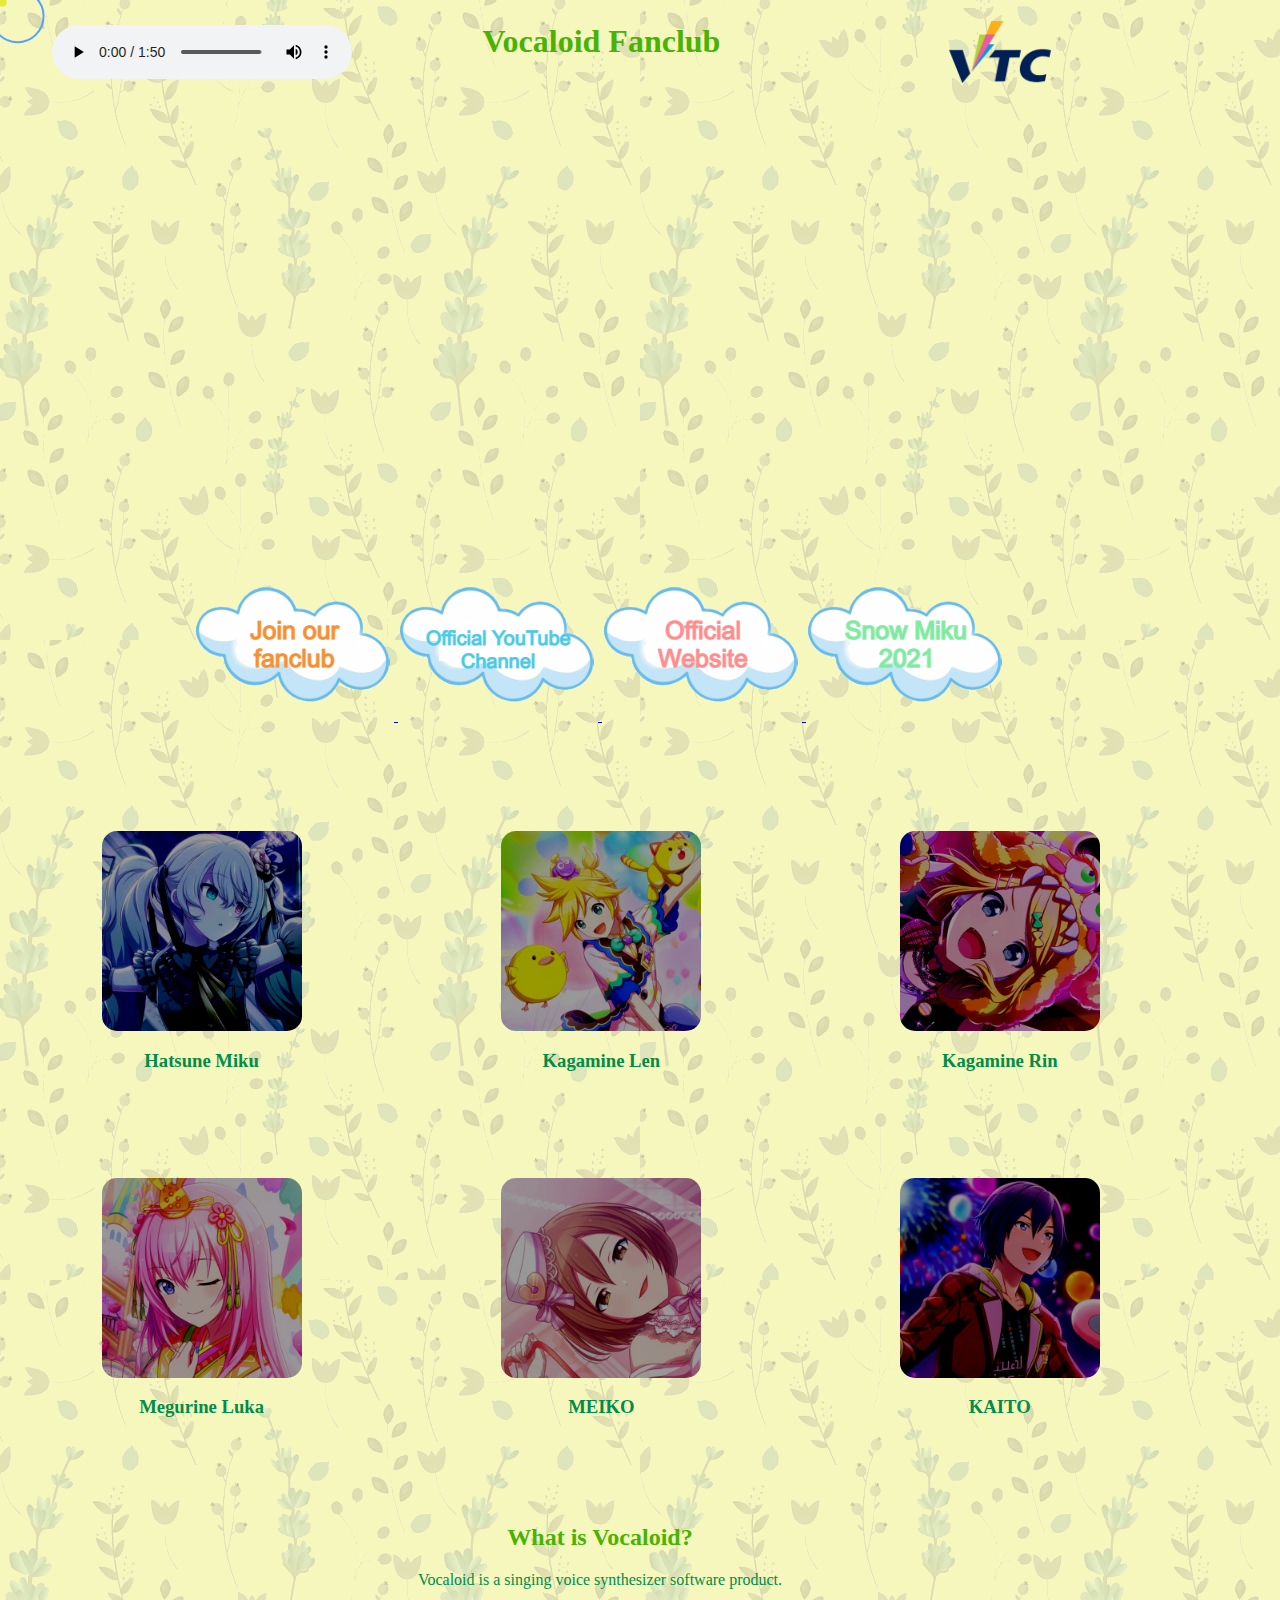
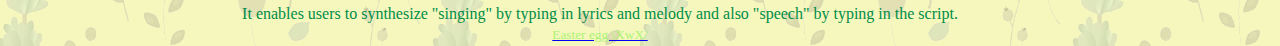
<file: index.html>
<html>
	<head>
		<meta charset="UTF-8">
		<title>Home</title>
		<link rel="stylesheet" type="text/css" href="styles/ITP4827_Assignment_CSS.css">
		<script type="text/javascript" src="scripts/ITP4827_Assignment_JS.js"></script>
        <!-- Global site tag (gtag.js) - Google Analytics -->
        <script async src="https://www.googletagmanager.com/gtag/js?id=G-DWKL4X69Y6"></script>
        <script>
            window.dataLayer = window.dataLayer || [];
            function gtag(){dataLayer.push(arguments);}
            gtag('js', new Date());
            gtag('config', 'G-DWKL4X69Y6');
        </script>
	</head>
	<body class="b2">
        <table width="1200" height="100" border="0">
            <tr>
                <td width="400" height="100">
                	<audio preload="auto" controls="controls" autoplay="autoplay" loop="loop">
                        <source src="assets/I Will Make Everyone Miku Miku.mp3" type="audio/mp3">
                    </audio>
                </td>
                <td width="400" height="100">
                    <h1>Vocaloid Fanclub</h1>
                </td>
                <td width="400" height="100">
                    <a href="https://www.vtc.edu.hk/html/en/" target="_self">
                        <img src="images/vtclogo.png" width="150" height="80">
                    </a>
                </td>
            </tr>
            <tr>
                <td colspan="3">
                    <iframe width="729" height="410" src="https://www.youtube.com/embed/UAtVGHl1AFM" frameborder="0"
                        allow="accelerometer; autoplay; encrypted-media; gyroscope; picture-in-picture" allowfullscreen></iframe>
                </td>
            </tr>
            <tr>
                <td height="50">
                </td>
            </tr>
            <tr>
                <td colspan="3">
                    <a href="sign_up.html" target="_self">
                        <img src="images/join_our_fanclub.png" width="200" height="150">
                    </a>
                    <a href="https://www.youtube.com/channel/UCpPJptmWG6SdhMQE8Qsgnhg" target="_blank">
                        <img src="images/official_youtube_channel.png" width="200" height="150">
                    </a>
                    <a href="http://www.vocaloid.com/en/" target="_blank">
                        <img src="images/official_website.png" width="200" height="150">
                    </a>
                    <a href="https://snowmiku.com/2021/index_en.html" target="_blank">
                        <img src="images/snow_miku_2021.png" width="200" height="150">
                    </a>
                </td>
            </tr>
            <tr>
                <td height="100">
                </td>
            </tr>
            <tr class="vs1">
                <td>
                    <a href="miku.html" target="_self" width="200" height="200"
                        onMouseOver="MM_swapImage('miku', '', 'images/hatsune_miku.jpg'), 1" onMouseOut="MM_swapImgRestore()">
                        <img src="images/hatsune_miku_dark.jpg" width="200" height="200" id="miku">
                    </a>
                    <p>Hatsune Miku</p>
                </td>
                <td>
                    <a href="len.html" target="_self" width="200" height="200"
                        onMouseOver="MM_swapImage('len', '', 'images/kagamine_len.jpg'), 1" onMouseOut="MM_swapImgRestore()">
                        <img src="images/kagamine_len_dark.jpg" width="200" height="200" id="len">
                    </a>
                    <p>Kagamine Len</p>
                </td>
                <td>
                    <a href="rin.html" target="_self" width="200" height="200"
                        onMouseOver="MM_swapImage('rin', '', 'images/kagamine_rin.jpg'), 1" onMouseOut="MM_swapImgRestore()">
                        <img src="images/kagamine_rin_dark.jpg" width="200" height="200" id="rin">
                    </a>
                    <p>Kagamine Rin</p>
                </td>
            </tr>
            <tr>
                <td height="100">
                </td>
            </tr>
            <tr class="vs2">
                <td>
                    <a href="luka.html" target="_self" width="200" height="200"
                        onMouseOver="MM_swapImage('luka', '', 'images/megurine_luka.jpg'), 1" onMouseOut="MM_swapImgRestore()">
                        <img src="images/megurine_luka_dark.jpg" width="200" height="200" id="luka">
                    </a>
                    <p>Megurine Luka</p>
                </td>
                <td>
                    <a href="meiko.html" target="_self" width="200" height="200"
                        onMouseOver="MM_swapImage('meiko', '', 'images/meiko.jpg'), 1" onMouseOut="MM_swapImgRestore()">
                        <img src="images/meiko_dark.jpg" width="200" height="200" id="meiko">
                    </a>
                    <p>MEIKO</p>
                </td>
                <td>
                    <a href="kaito.html" target="_self" width="200" height="200"
                        onMouseOver="MM_swapImage('kaito', '', 'images/kaito.jpg'), 1" onMouseOut="MM_swapImgRestore()">
                        <img src="images/kaito_dark.jpg" width="200" height="200" id="kaito">
                    </a>
                    <p>KAITO</p>
                </td>
            </tr>
            <tr>
                <td height="100">
                </td>
            </tr>
            <tr>
                <td colspan="3">
                    <h2>What is Vocaloid?</h2>
                    <p>Vocaloid is a singing voice synthesizer software product.</p>
                    <p>It enables users to synthesize "singing" by typing in lyrics and melody and also "speech"
                        by typing in the script.</p>
                </td>
            </tr>
            <tr>
                <td colspan="3">
                    <a href="easter_egg.html" target="_self"><small>Easter egg \XwX/</small></a>
                </td>
            </tr>
        </table>
        <div class="cursor"></div>
        <div class="cursor2"></div>
        <script>cursorAnimation();</script>
    </body>
</html>
</file>
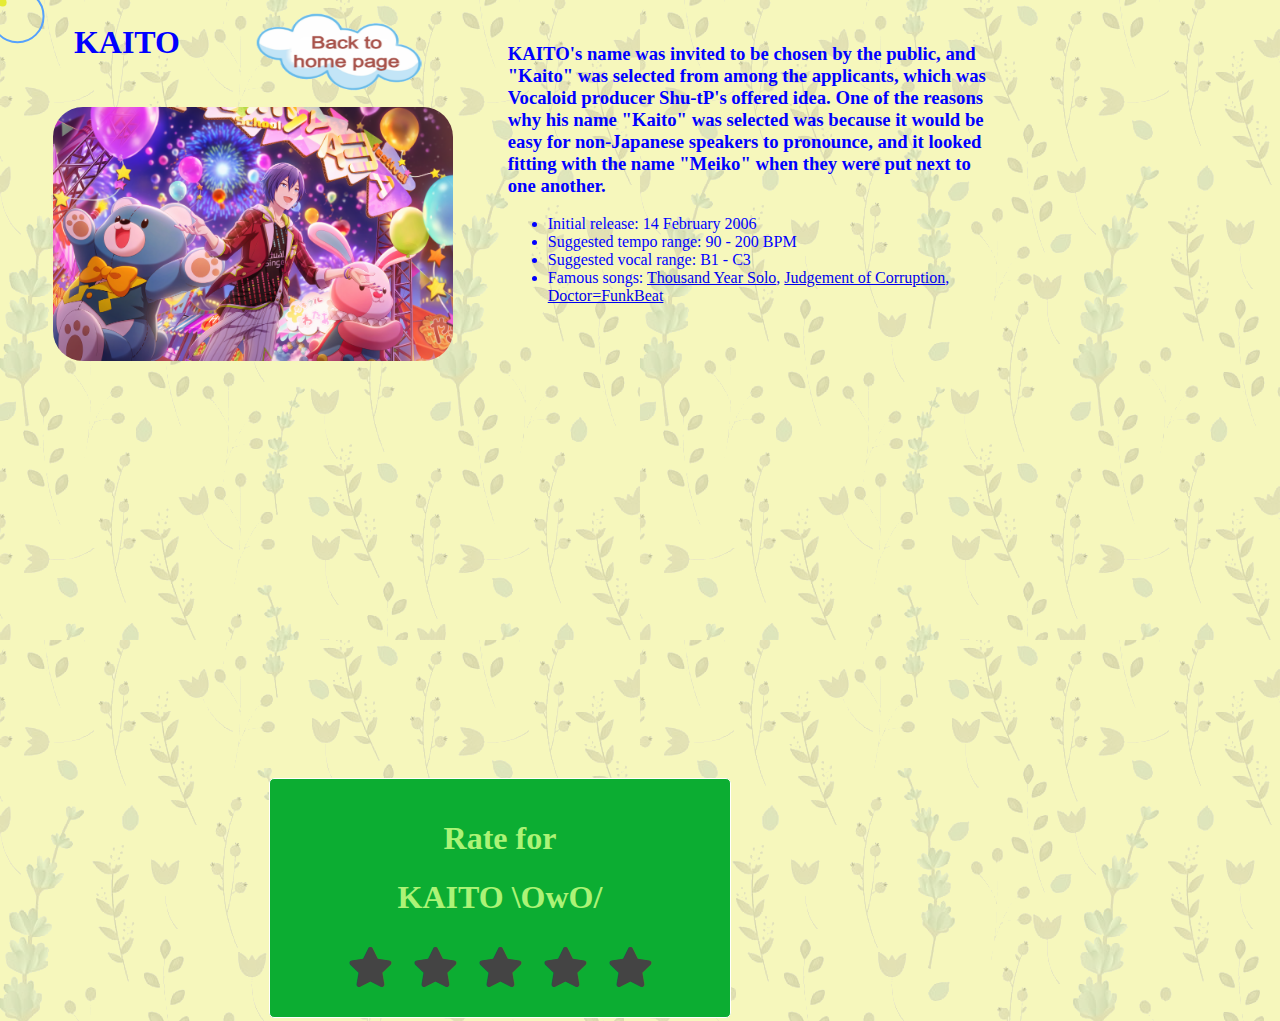
<file: kaito.html>
<html>
	<head>
		<meta charset="UTF-8">
		<title>KAITO</title>
		<link rel="stylesheet" type="text/css" href="styles/ITP4827_Assignment_CSS.css">
		<link rel="stylesheet" type="text/css" href="https://cdnjs.cloudflare.com/ajax/libs/font-awesome/5.15.3/css/all.min.css">
		<script type="text/javascript" src="scripts/ITP4827_Assignment_JS.js"></script>
		<script async src="https://www.googletagmanager.com/gtag/js?id=G-DWKL4X69Y6"></script>
        <script>
            window.dataLayer = window.dataLayer || [];
            function gtag(){dataLayer.push(arguments);}
            gtag('js', new Date());
            gtag('config', 'G-DWKL4X69Y6');
        </script>
	</head>
	<body class="kaito">
		<table width="1000" height="100" border="0">
			<tr>
				<td width="250" height="100"><h1>KAITO</h1></td>
				<td width="250" height="100">
					<a href="index.html" target="_self" class="back">
						<img src="images/back_to_home_page.png" width="170" height="100">
					</a>
				</td>
				<td rowspan="2" width="500" height="100">
					<h3>KAITO's name was invited to be chosen by the public, and "Kaito" was selected from among the applicants, 
					which was Vocaloid producer Shu-tP's offered idea. One of the reasons why his name "Kaito" was selected was
					because it would be easy for non-Japanese speakers to pronounce, and it looked fitting with the name "Meiko" 
					when they were put next to one another.</h3>
					<ul>
						<li>Initial release: 14 February 2006</li>
						<li>Suggested tempo range: 90 - 200 BPM</li>
						<li>Suggested vocal range: B1 - C3</li>
						<li>Famous songs: 
							<a href="https://www.youtube.com/watch?v=s_6Ppj6oIBg" target="_self">Thousand Year Solo</a>, 
							<a href="https://www.youtube.com/watch?v=fbLNqZQkhaI" target="_self">Judgement of Corruption</a>, 
							<a href="https://www.youtube.com/watch?v=CPxxurEcGTw" target="_self">Doctor=FunkBeat</a>
						</li>
					</ul>
				</td>
			</tr>
			<tr>
				<td width="500" colspan="2" class="vs_full" style="text-align:center">
					<img src="images/kaito_full.png" width="400" height="254">
				</td>
			</tr>
			<tr>
                <td colspan="3" align="center">
                    <iframe width="727" height="409" src="https://www.youtube.com/embed/_d7CfTVq3B8" title="YouTube video player"
                    	frameborder="0" allow="accelerometer; autoplay; clipboard-write; encrypted-media; gyroscope; picture-in-picture"
                    	allowfullscreen></iframe>
                </td>
            </tr>
            <tr>
            	<td colspan="3" align="center">
            		<div class="rating">
            			<div class="star">
            				<h1>Rate for</h1>
            				<h1>KAITO \OwO/</h1>
	            			<input type="radio" name="rate" id="rate-5" />
		            		<label for="rate-5" class="fa fa-star"></label>
    		        		<input type="radio" name="rate" id="rate-4" />
        		    		<label for="rate-4" class="fa fa-star"></label>
            				<input type="radio" name="rate" id="rate-3" />
            				<label for="rate-3" class="fa fa-star"></label>
            				<input type="radio" name="rate" id="rate-2" />
		            		<label for="rate-2" class="fa fa-star"></label>
    		        		<input type="radio" name="rate" id="rate-1" />
        		    		<label for="rate-1" class="fa fa-star"></label>
        		    		<form id="rating-form" action="thanks_rating.html" onSubmit="submitRating()">
        		    			<header></header>
        		    			<textarea cols="30" placeholder="Please share your thoughts about him. =w="></textarea>
        		    			<button type="submit">Submit</button>
        		    		</form>
        		    	</div>
            		</div>
            	</td>
            </tr>
		</table>
		<div class="cursor"></div>
        <div class="cursor2"></div>
        <script>cursorAnimation();</script>
	</body>
</html>
</file>
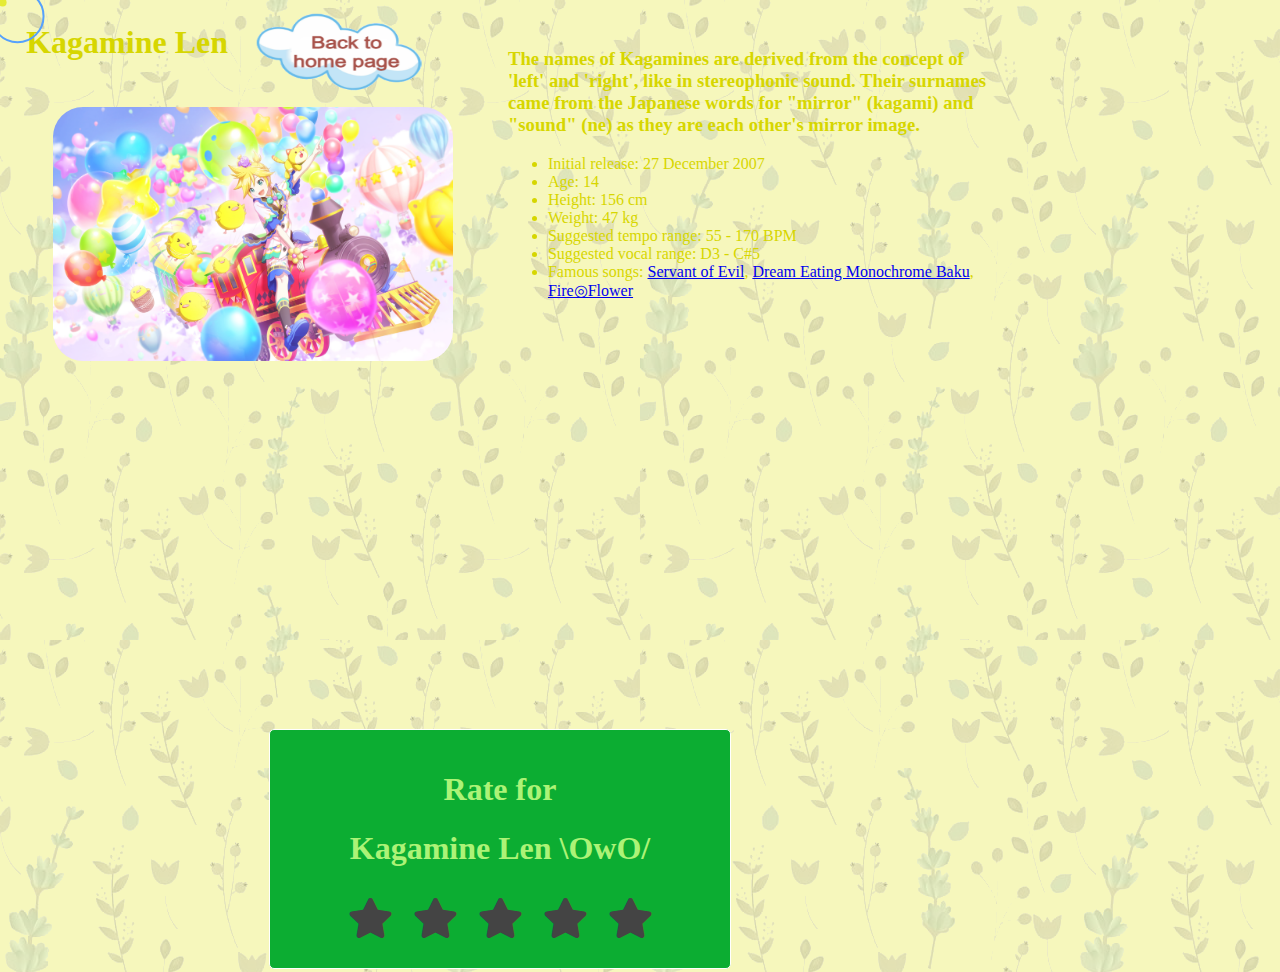
<file: len.html>
<html>
	<head>
		<meta charset="UTF-8">
		<title>Kagamine Len</title>
		<link rel="stylesheet" type="text/css" href="styles/ITP4827_Assignment_CSS.css">
		<link rel="stylesheet" type="text/css" href="https://cdnjs.cloudflare.com/ajax/libs/font-awesome/5.15.3/css/all.min.css">
		<script type="text/javascript" src="scripts/ITP4827_Assignment_JS.js"></script>
		<script async src="https://www.googletagmanager.com/gtag/js?id=G-DWKL4X69Y6"></script>
        <script>
            window.dataLayer = window.dataLayer || [];
            function gtag(){dataLayer.push(arguments);}
            gtag('js', new Date());
            gtag('config', 'G-DWKL4X69Y6');
        </script>
	</head>
	<body class="len">
		<table width="1000" height="100" border="0">
			<tr>
				<td width="250" height="100"><h1>Kagamine Len</h1></td>
				<td width="250" height="100">
					<a href="index.html" target="_self" class="back">
						<img src="images/back_to_home_page.png" width="170" height="100">
					</a>
				</td>
				<td rowspan="2" width="500" height="100">
					<h3>The names of Kagamines are derived from the concept of 'left' and 'right', like in stereophonic sound. 
						Their surnames came from the Japanese words for "mirror" (kagami) and "sound" (ne)
						as they are each other's mirror image.</h3>
					<ul>
						<li>Initial release: 27 December 2007</li>
						<li>Age: 14</li>
						<li>Height: 156 cm</li>
						<li>Weight: 47 kg</li>
						<li>Suggested tempo range: 55 - 170 BPM</li>
						<li>Suggested vocal range: D3 - C#5</li>
						<li>Famous songs: 
							<a href="https://www.youtube.com/watch?v=NwnyPIbt1BA" target="_self">Servant of Evil</a>, 
							<a href="https://www.youtube.com/watch?v=qHjIfbO-bP8" target="_self">Dream Eating Monochrome Baku</a>, 
							<a href="https://www.youtube.com/watch?v=myEsj-qf73A" target="_self">Fire◎Flower</a>
						</li>
					</ul>
				</td>
			</tr>
			<tr>
				<td width="500" colspan="2" class="vs_full" style="text-align:center">
					<img src="images/kagamine_len_full.png" width="400" height="254">
				</td>
			</tr>
			<tr>
                <td colspan="3" align="center">
                    <iframe width="640" height="360" src="https://www.youtube.com/embed/cwLlHFMlBNQ" title="YouTube video player"	
                 		frameborder="0" allow="accelerometer; autoplay; clipboard-write; encrypted-media; gyroscope; picture-in-picture"
                    	allowfullscreen></iframe>
                </td>
            </tr>
            <tr>
            	<td colspan="3" align="center">
            		<div class="rating">
            			<div class="star">
            				<h1>Rate for</h1>
            				<h1>Kagamine Len \OwO/</h1>
	            			<input type="radio" name="rate" id="rate-5" />
		            		<label for="rate-5" class="fa fa-star"></label>
    		        		<input type="radio" name="rate" id="rate-4" />
        		    		<label for="rate-4" class="fa fa-star"></label>
            				<input type="radio" name="rate" id="rate-3" />
            				<label for="rate-3" class="fa fa-star"></label>
            				<input type="radio" name="rate" id="rate-2" />
		            		<label for="rate-2" class="fa fa-star"></label>
    		        		<input type="radio" name="rate" id="rate-1" />
        		    		<label for="rate-1" class="fa fa-star"></label>
        		    		<form id="rating-form" action="thanks_rating.html" onSubmit="submitRating()">
        		    			<header></header>
        		    			<textarea cols="30" placeholder="Please share your thoughts about him. =w="></textarea>
        		    			<button type="submit">Submit</button>
        		    		</form>
        		    	</div>
            		</div>
            	</td>
            </tr>
		</table>
		<div class="cursor"></div>
        <div class="cursor2"></div>
        <script>cursorAnimation();</script>
	</body>
</html>
</file>
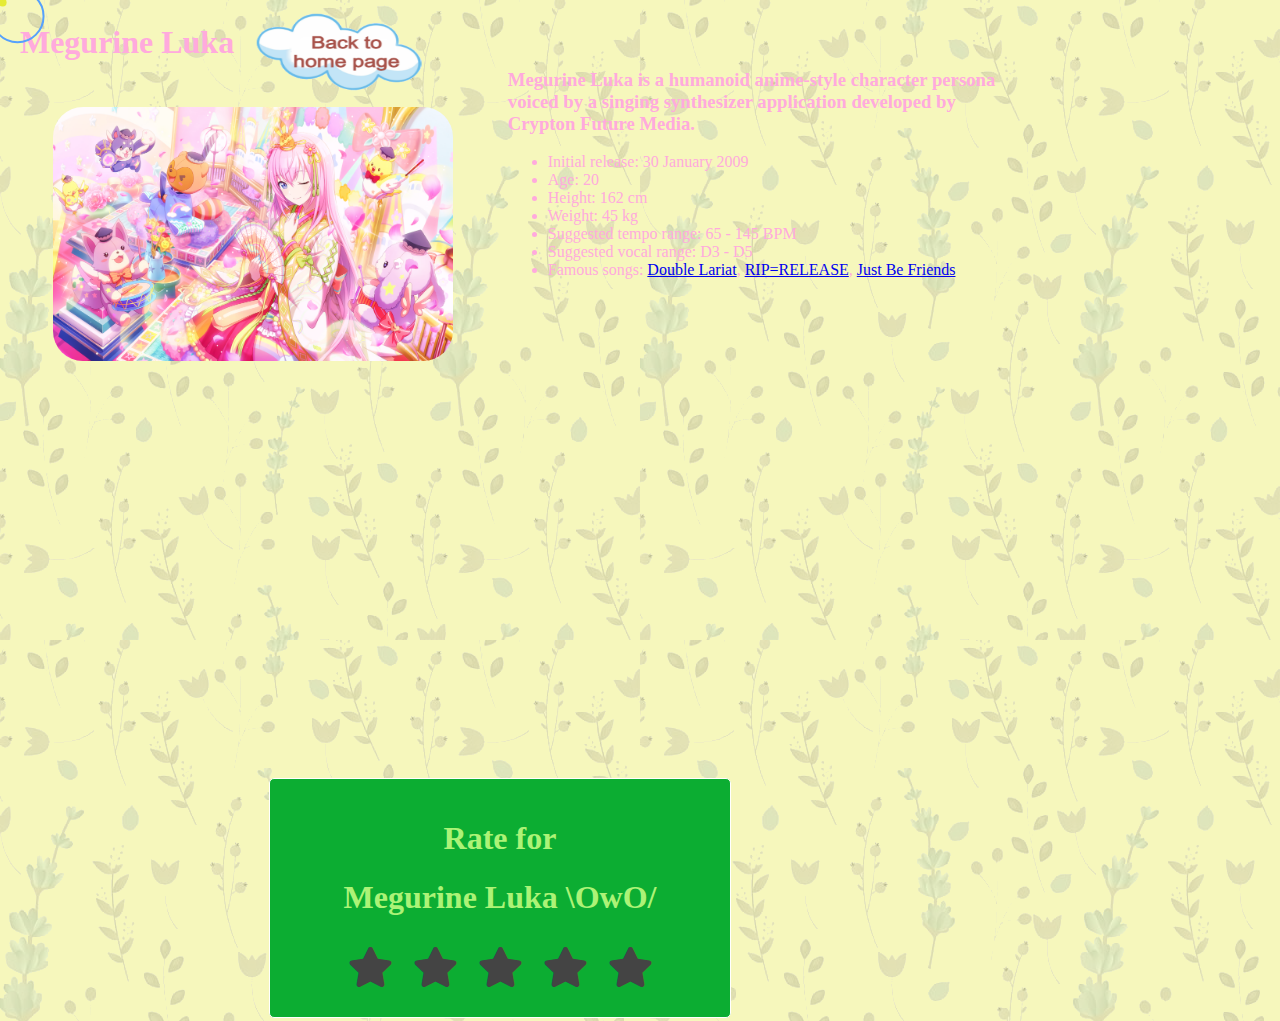
<file: luka.html>
<html>
	<head>
		<meta charset="UTF-8">
		<title>Megurine Luka</title>
		<link rel="stylesheet" type="text/css" href="styles/ITP4827_Assignment_CSS.css">
		<link rel="stylesheet" type="text/css" href="https://cdnjs.cloudflare.com/ajax/libs/font-awesome/5.15.3/css/all.min.css">
		<script type="text/javascript" src="scripts/ITP4827_Assignment_JS.js"></script>
		<script async src="https://www.googletagmanager.com/gtag/js?id=G-DWKL4X69Y6"></script>
        <script>
            window.dataLayer = window.dataLayer || [];
            function gtag(){dataLayer.push(arguments);}
            gtag('js', new Date());
            gtag('config', 'G-DWKL4X69Y6');
        </script>
	</head>
	<body class="luka">
		<table width="1000" height="100" border="0">
			<tr>
				<td width="250" height="100"><h1>Megurine Luka</h1></td>
				<td width="250" height="100">
					<a href="index.html" target="_self" class="back">
						<img src="images/back_to_home_page.png" width="170" height="100">
					</a>
				</td>
				<td rowspan="2" width="500" height="100">
					<h3>Megurine Luka is a humanoid anime-style character persona voiced by a singing synthesizer application 
						developed by Crypton Future Media.</h3>
					<ul>
						<li>Initial release: 30 January 2009</li>
						<li>Age: 20</li>
						<li>Height: 162 cm</li>
						<li>Weight: 45 kg</li>
						<li>Suggested tempo range: 65 - 145 BPM</li>
						<li>Suggested vocal range: D3 - D5</li>
						<li>Famous songs: 
							<a href="https://www.nicovideo.jp/watch/nm6049209" target="_self">Double Lariat</a>, 
							<a href="https://www.nicovideo.jp/watch/sm5992615" target="_self">RIP=RELEASE</a>, 
							<a href="https://www.nicovideo.jp/watch/sm7528841" target="_self">Just Be Friends</a>
						</li>
					</ul>
				</td>
			</tr>
			<tr>
				<td width="500" colspan="2" class="vs_full" style="text-align:center">
					<img src="images/megurine_luka_full.png" width="400" height="254">
				</td>
			</tr>
			<tr>
                <td colspan="3" align="center">
                    <iframe width="727" height="409" src="https://www.youtube.com/embed/fobQOAOAdoE" title="YouTube video player"
                    	frameborder="0" allow="accelerometer; autoplay; clipboard-write; encrypted-media; gyroscope; picture-in-picture"
                    	allowfullscreen></iframe>
                </td>
            </tr>
            <tr>
            	<td colspan="3" align="center">
            		<div class="rating">
            			<div class="star">
            				<h1>Rate for</h1>
            				<h1>Megurine Luka \OwO/</h1>
	            			<input type="radio" name="rate" id="rate-5" />
		            		<label for="rate-5" class="fa fa-star"></label>
    		        		<input type="radio" name="rate" id="rate-4" />
        		    		<label for="rate-4" class="fa fa-star"></label>
            				<input type="radio" name="rate" id="rate-3" />
            				<label for="rate-3" class="fa fa-star"></label>
            				<input type="radio" name="rate" id="rate-2" />
		            		<label for="rate-2" class="fa fa-star"></label>
    		        		<input type="radio" name="rate" id="rate-1" />
        		    		<label for="rate-1" class="fa fa-star"></label>
        		    		<form id="rating-form" action="thanks_rating.html" onSubmit="submitRating()">
        		    			<header></header>
        		    			<textarea cols="30" placeholder="Please share your thoughts about her. =w="></textarea>
        		    			<button type="submit">Submit</button>
        		    		</form>
        		    	</div>
            		</div>
            	</td>
            </tr>
		</table>
		<div class="cursor"></div>
        <div class="cursor2"></div>
        <script>cursorAnimation();</script>
	</body>
</html>
</file>
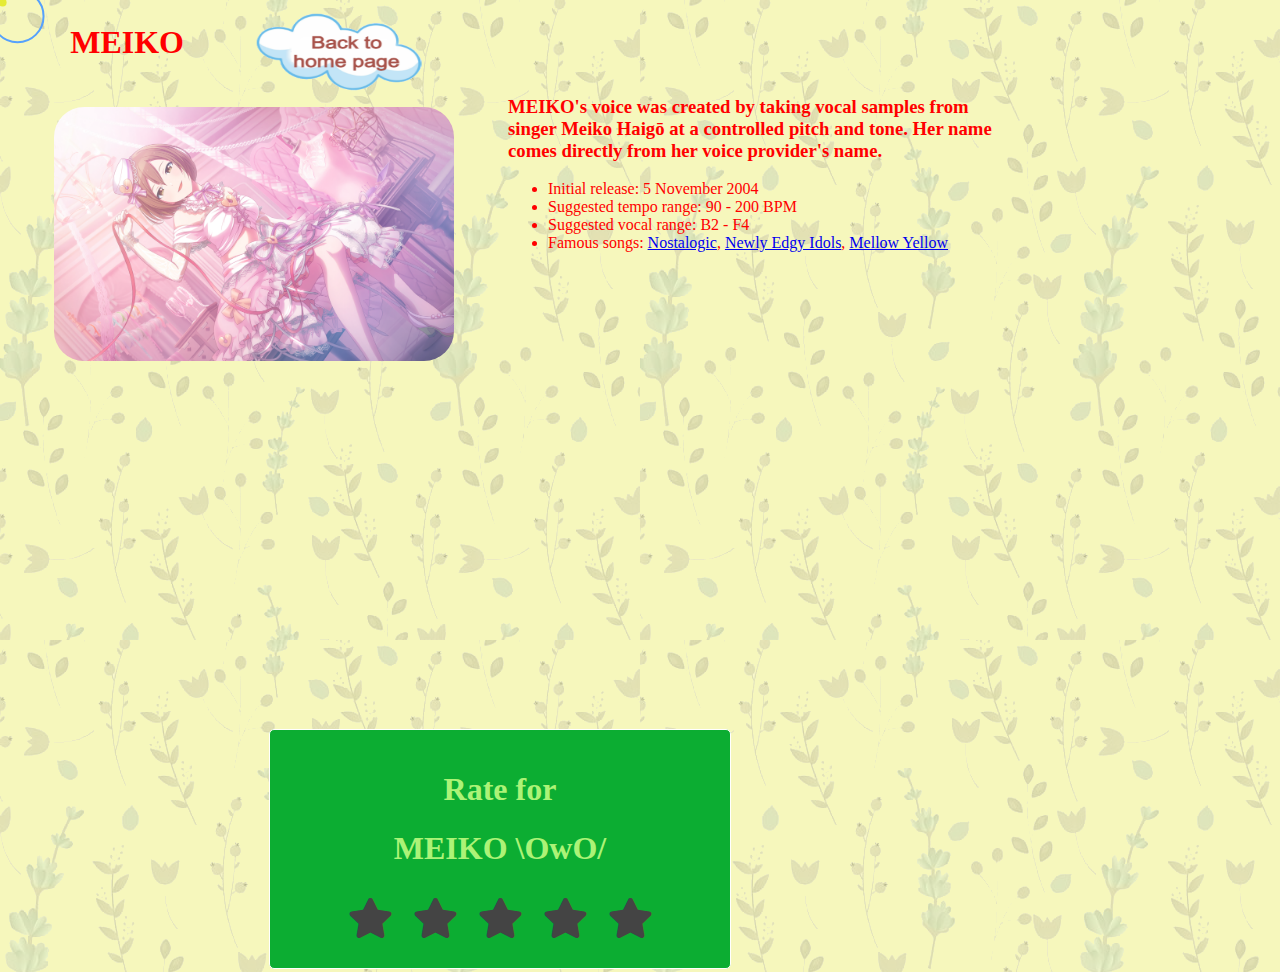
<file: meiko.html>
<html>
	<head>
		<meta charset="UTF-8">
		<title>MEIKO</title>
		<link rel="stylesheet" type="text/css" href="styles/ITP4827_Assignment_CSS.css">
		<link rel="stylesheet" type="text/css" href="https://cdnjs.cloudflare.com/ajax/libs/font-awesome/5.15.3/css/all.min.css">
		<script type="text/javascript" src="scripts/ITP4827_Assignment_JS.js"></script>
		<script async src="https://www.googletagmanager.com/gtag/js?id=G-DWKL4X69Y6"></script>
        <script>
            window.dataLayer = window.dataLayer || [];
            function gtag(){dataLayer.push(arguments);}
            gtag('js', new Date());
            gtag('config', 'G-DWKL4X69Y6');
        </script>
	</head>
	<body class="meiko">
		<table width="1000" height="100" border="0">
			<tr>
				<td width="250" height="100"><h1>MEIKO</h1></td>
				<td width="250" height="100">
					<a href="index.html" target="_self" class="back">
						<img src="images/back_to_home_page.png" width="170" height="100">
					</a>
				</td>
				<td rowspan="2" width="500" height="100">
					<h3>MEIKO's voice was created by taking vocal samples from singer Meiko Haigō at a controlled pitch and tone. 
					Her name comes directly from her voice provider's name.</h3>
					<ul>
						<li>Initial release: 5 November 2004</li>
						<li>Suggested tempo range: 90 - 200 BPM</li>
						<li>Suggested vocal range: B2 - F4</li>
						<li>Famous songs: 
							<a href="https://www.youtube.com/watch?v=HzGXGjt-JAY" target="_self">Nostalogic</a>, 
							<a href="https://www.youtube.com/watch?v=YP6XMr91nJ0" target="_self">Newly Edgy Idols</a>, 
							<a href="https://www.youtube.com/watch?v=6wLTYhh44Ek" target="_self">Mellow Yellow</a>
						</li>
					</ul>
				</td>
			</tr>
			<tr>
				<td width="500" colspan="2" class="vs_full" style="text-align:center">
					<img src="images/meiko_full.png" width="400" height="254">
				</td>
			</tr>
			<tr>
                <td colspan="3" align="center">
                    <iframe width="640" height="360" src="https://www.youtube.com/embed/Dg241CK3oF8" title="YouTube video player"
                    	frameborder="0" allow="accelerometer; autoplay; clipboard-write; encrypted-media; gyroscope; picture-in-picture"
                    	allowfullscreen></iframe>
                </td>
            </tr>
            <tr>
            	<td colspan="3" align="center">
            		<div class="rating">
            			<div class="star">
            				<h1>Rate for</h1>
            				<h1>MEIKO \OwO/</h1>
	            			<input type="radio" name="rate" id="rate-5" />
		            		<label for="rate-5" class="fa fa-star"></label>
    		        		<input type="radio" name="rate" id="rate-4" />
        		    		<label for="rate-4" class="fa fa-star"></label>
            				<input type="radio" name="rate" id="rate-3" />
            				<label for="rate-3" class="fa fa-star"></label>
            				<input type="radio" name="rate" id="rate-2" />
		            		<label for="rate-2" class="fa fa-star"></label>
    		        		<input type="radio" name="rate" id="rate-1" />
        		    		<label for="rate-1" class="fa fa-star"></label>
        		    		<form id="rating-form" action="thanks_rating.html" onSubmit="submitRating()">
        		    			<header></header>
        		    			<textarea cols="30" placeholder="Please share your thoughts about her. =w="></textarea>
        		    			<button type="submit">Submit</button>
        		    		</form>
        		    	</div>
            		</div>
            	</td>
            </tr>
		</table>
		<div class="cursor"></div>
        <div class="cursor2"></div>
        <script>cursorAnimation();</script>
	</body>
</html>
</file>
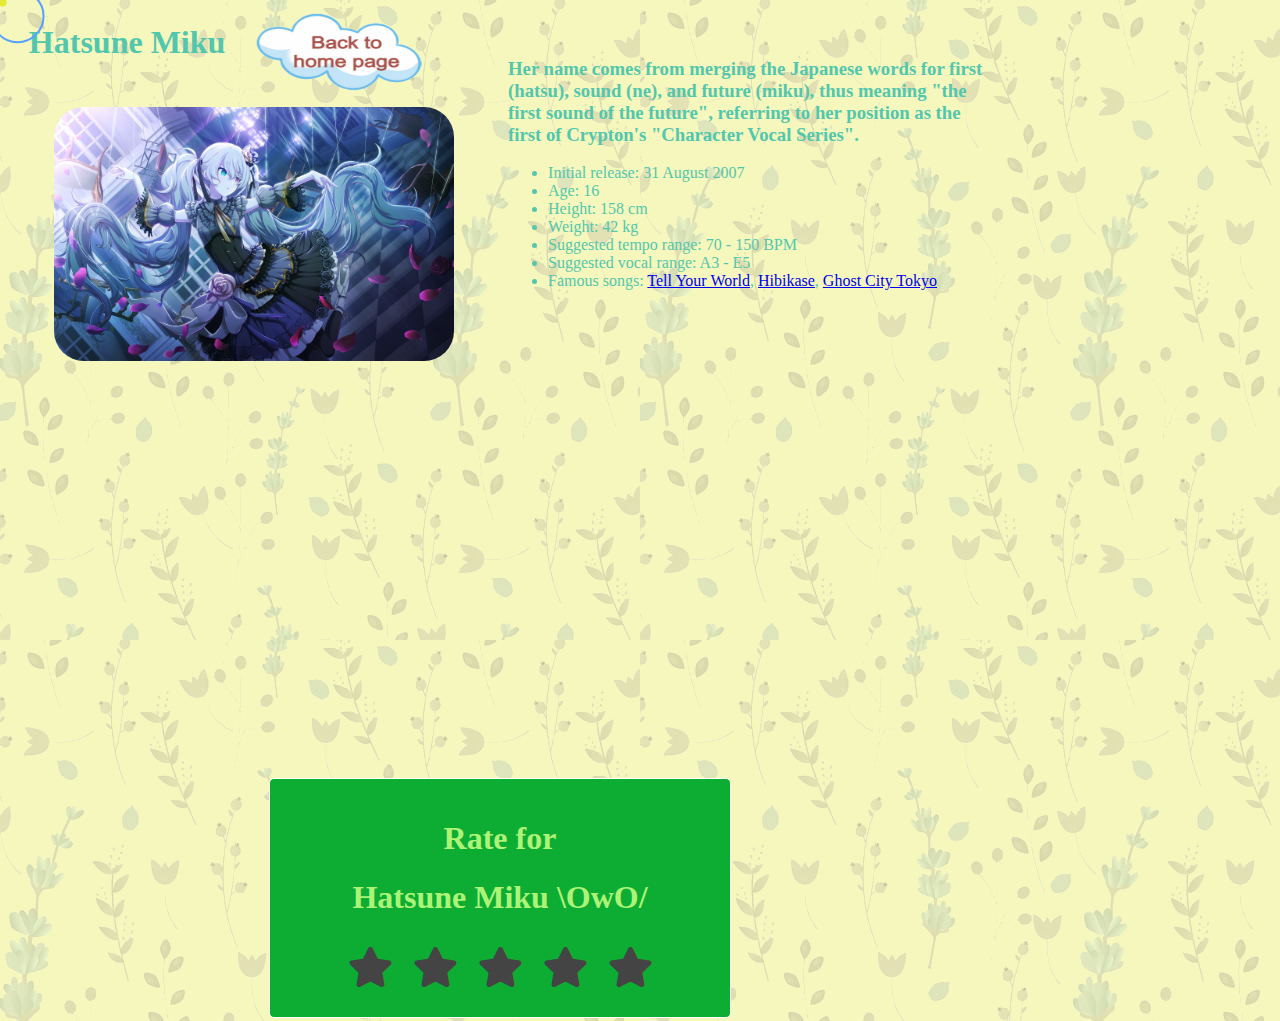
<file: miku.html>
<html>
	<head>
		<meta charset="UTF-8">
		<title>Hatsune Miku</title>
		<link rel="stylesheet" type="text/css" href="styles/ITP4827_Assignment_CSS.css">
		<link rel="stylesheet" type="text/css" href="https://cdnjs.cloudflare.com/ajax/libs/font-awesome/5.15.3/css/all.min.css">
		<script type="text/javascript" src="scripts/ITP4827_Assignment_JS.js"></script>
		<script async src="https://www.googletagmanager.com/gtag/js?id=G-DWKL4X69Y6"></script>
        <script>
            window.dataLayer = window.dataLayer || [];
            function gtag(){dataLayer.push(arguments);}
            gtag('js', new Date());
            gtag('config', 'G-DWKL4X69Y6');
        </script>
	</head>
	<body class="miku">
		<table width="1000" height="100" border="0">
			<tr>
				<td width="250" height="100"><h1>Hatsune Miku</h1></td>
				<td width="250" height="100">
					<a href="index.html" target="_self" class="back">
						<img src="images/back_to_home_page.png" width="170" height="100">
					</a>
				</td>
				<td rowspan="2" width="500" height="100">
					<h3>Her name comes from merging the Japanese words for first (hatsu), sound (ne), and future (miku), 
						thus meaning "the first sound of the future", referring to her position as the first of Crypton's
						"Character Vocal Series".</h3>
					<ul>
						<li>Initial release: 31 August 2007</li>
						<li>Age: 16</li>
						<li>Height: 158 cm</li>
						<li>Weight: 42 kg</li>
						<li>Suggested tempo range: 70 - 150 BPM</li>
						<li>Suggested vocal range: A3 - E5</li>
						<li>Famous songs: 
							<a href="https://www.youtube.com/watch?v=PqJNc9KVIZE" target="_self">Tell Your World</a>, 
							<a href="https://www.youtube.com/watch?v=TkroHwQYpFE" target="_self">Hibikase</a>, 
							<a href="https://www.youtube.com/watch?v=PqJNc9KVIZE" target="_self">Ghost City Tokyo</a>
						</li>
					</ul>
				</td>
			</tr>
			<tr>
				<td width="500" colspan="2" class="vs_full" style="text-align:center">
					<img src="images/hatsune_miku_full.png" width="400" height="254">
				</td>
			</tr>
			<tr>
                <td colspan="3" align="center">
                    <iframe width="727" height="409" src="https://www.youtube.com/embed/gmIcg1EHIac" title="YouTube video player"
                    	frameborder="0" allow="accelerometer; autoplay; clipboard-write; encrypted-media; gyroscope; picture-in-picture"
                    	allowfullscreen></iframe>
                </td>
            </tr>
            <tr>
            	<td colspan="3" align="center">
            		<div class="rating">
            			<div class="star">
            				<h1>Rate for</h1>
            				<h1>Hatsune Miku \OwO/</h1>
	            			<input type="radio" name="rate" id="rate-5" />
		            		<label for="rate-5" class="fa fa-star"></label>
    		        		<input type="radio" name="rate" id="rate-4" />
        		    		<label for="rate-4" class="fa fa-star"></label>
            				<input type="radio" name="rate" id="rate-3" />
            				<label for="rate-3" class="fa fa-star"></label>
            				<input type="radio" name="rate" id="rate-2" />
		            		<label for="rate-2" class="fa fa-star"></label>
    		        		<input type="radio" name="rate" id="rate-1" />
        		    		<label for="rate-1" class="fa fa-star"></label>
        		    		<form id="rating-form" action="thanks_rating.html" onSubmit="submitRating()">
        		    			<header></header>
        		    			<textarea cols="30" placeholder="Please share your thoughts about her. =w="></textarea>
        		    			<button type="submit">Submit</button>
        		    		</form>
        		    	</div>
            		</div>
            	</td>
            </tr>
		</table>
		<div class="cursor"></div>
        <div class="cursor2"></div>
        <script>cursorAnimation();</script>
	</body>
</html>
</file>
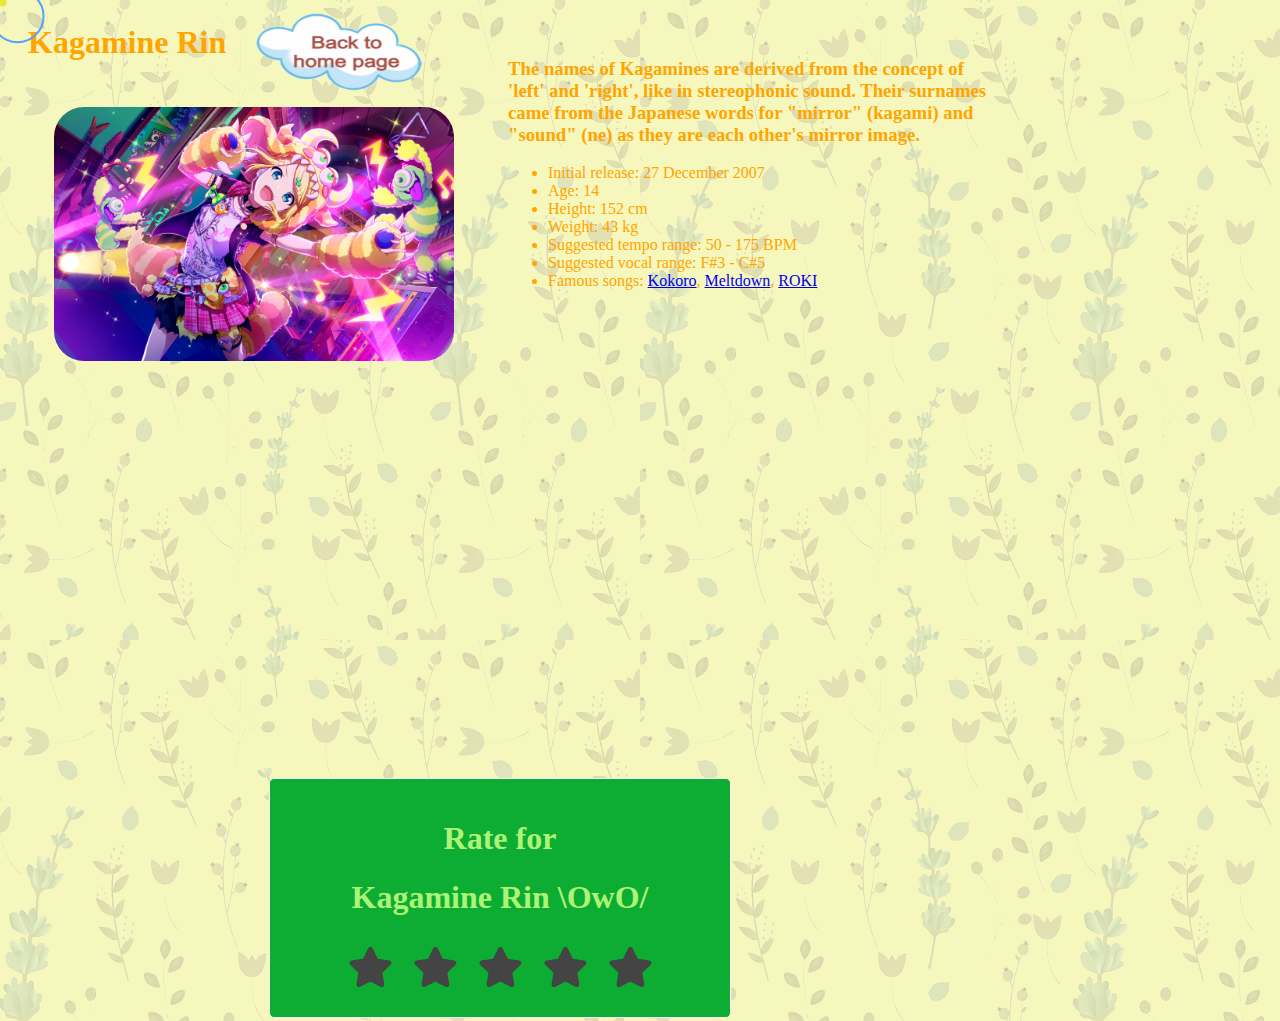
<file: rin.html>
<html>
	<head>
		<meta charset="UTF-8">
		<title>Kagamine Rin</title>
		<link rel="stylesheet" type="text/css" href="styles/ITP4827_Assignment_CSS.css">
		<link rel="stylesheet" type="text/css" href="https://cdnjs.cloudflare.com/ajax/libs/font-awesome/5.15.3/css/all.min.css">
		<script type="text/javascript" src="scripts/ITP4827_Assignment_JS.js"></script>
		<script async src="https://www.googletagmanager.com/gtag/js?id=G-DWKL4X69Y6"></script>
        <script>
            window.dataLayer = window.dataLayer || [];
            function gtag(){dataLayer.push(arguments);}
            gtag('js', new Date());
            gtag('config', 'G-DWKL4X69Y6');
        </script>
	</head>
	<body class="rin">
		<table width="1000" height="100" border="0">
			<tr>
				<td width="250" height="100"><h1>Kagamine Rin</h1></td>
				<td width="250" height="100">
					<a href="index.html" target="_self" class="back">
						<img src="images/back_to_home_page.png" width="170" height="100">
					</a>
				</td>
				<td rowspan="2" width="500" height="100">
					<h3>The names of Kagamines are derived from the concept of 'left' and 'right', like in stereophonic sound. 
						Their surnames came from the Japanese words for "mirror" (kagami) and "sound" (ne)
						as they are each other's mirror image.</h3>
					<ul>
						<li>Initial release: 27 December 2007</li>
						<li>Age: 14</li>
						<li>Height: 152 cm</li>
						<li>Weight: 43 kg</li>
						<li>Suggested tempo range: 50 - 175 BPM</li>
						<li>Suggested vocal range: F#3 - C#5</li>
						<li>Famous songs: 
							<a href="https://www.youtube.com/watch?v=FGD0syOFKgk" target="_self">Kokoro</a>, 
							<a href="https://www.youtube.com/watch?v=dzXNnxxSBoA" target="_self">Meltdown</a>, 
							<a href="https://www.youtube.com/watch?v=Xg-qfsKN2_E" target="_self">ROKI</a>
						</li>
					</ul>
				</td>
			</tr>
			<tr>
				<td width="500" colspan="2" class="vs_full" style="text-align:center">
					<img src="images/kagamine_rin_full.png" width="400" height="254">
				</td>
			</tr>
			<tr>
                <td colspan="3" align="center">
                    <iframe width="727" height="409" src="https://www.youtube.com/embed/Xg-qfsKN2_E" title="YouTube video player"
                    	frameborder="0" allow="accelerometer; autoplay; clipboard-write; encrypted-media; gyroscope; picture-in-picture"
                    	allowfullscreen></iframe>
                </td>
            </tr>
            <tr>
            	<td colspan="3" align="center">
            		<div class="rating">
            			<div class="star">
            				<h1>Rate for</h1>
            				<h1>Kagamine Rin \OwO/</h1>
	            			<input type="radio" name="rate" id="rate-5" />
		            		<label for="rate-5" class="fa fa-star"></label>
    		        		<input type="radio" name="rate" id="rate-4" />
        		    		<label for="rate-4" class="fa fa-star"></label>
            				<input type="radio" name="rate" id="rate-3" />
            				<label for="rate-3" class="fa fa-star"></label>
            				<input type="radio" name="rate" id="rate-2" />
		            		<label for="rate-2" class="fa fa-star"></label>
    		        		<input type="radio" name="rate" id="rate-1" />
        		    		<label for="rate-1" class="fa fa-star"></label>
        		    		<form id="rating-form" action="thanks_rating.html" onSubmit="submitRating()">
        		    			<header></header>
        		    			<textarea cols="30" placeholder="Please share your thoughts about her. =w="></textarea>
        		    			<button type="submit">Submit</button>
        		    		</form>
        		    	</div>
            		</div>
            	</td>
            </tr>
		</table>
		<div class="cursor"></div>
        <div class="cursor2"></div>
        <script>cursorAnimation();</script>
	</body>
</html>
</file>
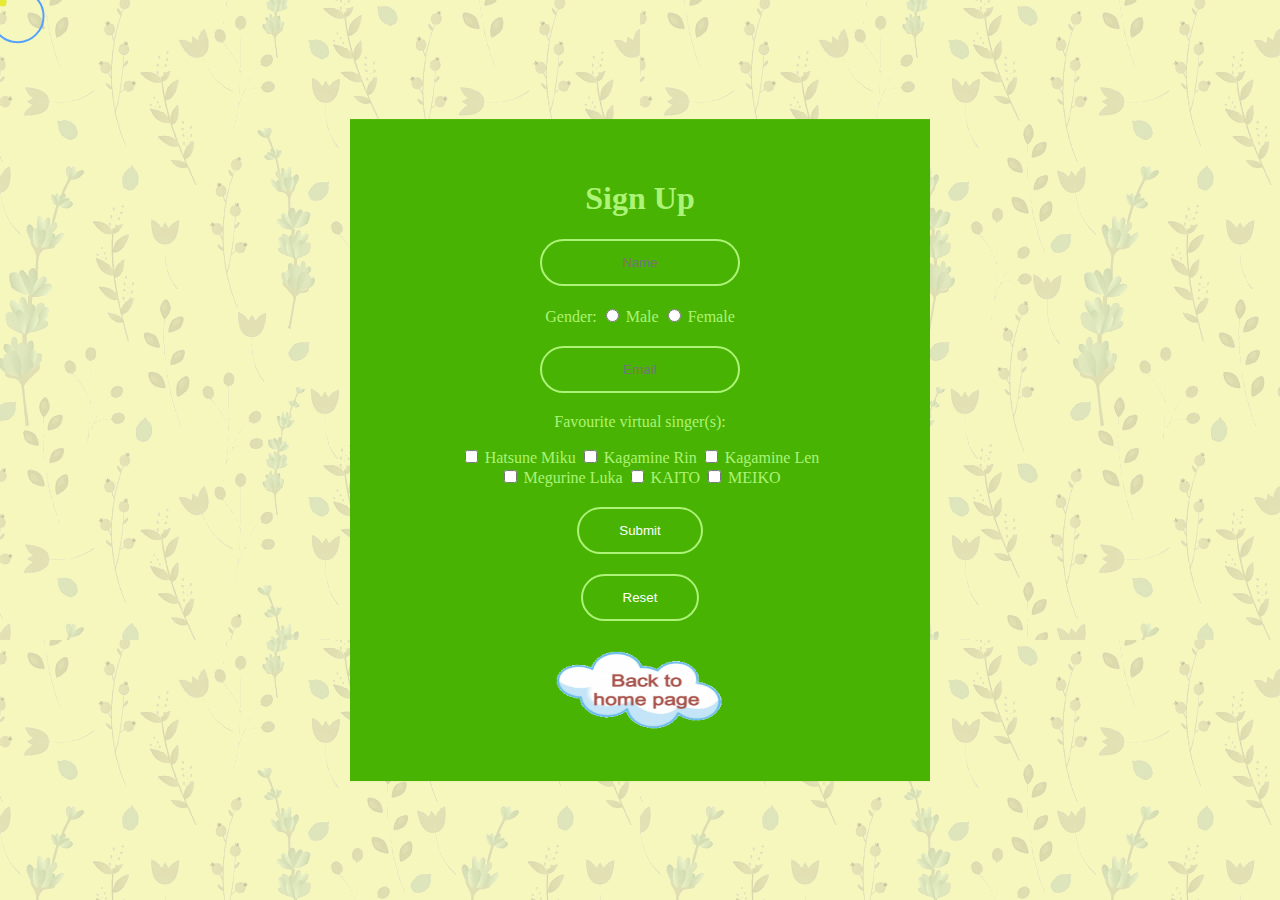
<file: sign_up.html>
<html>
	<head>
		<meta charset="UTF-8">
		<title>Sign Up</title>
		<link rel="stylesheet" type="text/css" href="styles/ITP4827_Assignment_CSS.css">
		<script type="text/javascript" src="scripts/ITP4827_Assignment_JS.js"></script>
		<script async src="https://www.googletagmanager.com/gtag/js?id=G-DWKL4X69Y6"></script>
        <script>
            window.dataLayer = window.dataLayer || [];
            function gtag(){dataLayer.push(arguments);}
            gtag('js', new Date());
            gtag('config', 'G-DWKL4X69Y6');
        </script>
	</head>
	<body>
		<form class="f10" id="signup-form" action="thanks_signup.html" onSubmit="return submitSignUpForm()">
			<h1>Sign Up</h1>
			<input type="text" name="name" id="name" placeholder="Name" pattern="^[A-Za-z ]+$" required="required" />
			<span>Gender: </span>
			<input type="radio" name="gender" id="male" value="M" required="required" />
			<label for="male">Male</label>
			<input type="radio" name="gender" id="female" value="F" />
			<label for="female">Female</label>
			<input type="email" name="email" id="email" placeholder="Email" required="required" />
			<p>Favourite virtual singer(s):</p>
			<input type="checkbox" id="miku_c" name="miku_c" value="miku" />
			<label for="miku_c">Hatsune Miku</label>
			<input type="checkbox" id="rin_c" name="rin_c" value="rin" />
			<label for="rin_c">Kagamine Rin</label>
			<input type="checkbox" id="len_c" name="len_c" value="len" />
			<label for="len_c">Kagamine Len</label><br>
			<input type="checkbox" id="luka_c" name="luka_c" value="luka" />
			<label for="luka_c">Megurine Luka</label>
			<input type="checkbox" id="kaito_c" name="kaito_c" value="kaito" />
			<label for="kaito_c">KAITO</label>
			<input type="checkbox" id="meiko_c" name="meiko_c" value="meiko" />
			<label for="meiko_c">MEIKO</label>
			<input type="submit" name="login" value="Submit" />
			<button type="reset" name="reset" value="Reset">Reset</button>
			<td width="250" height="100">
				<a href="index.html" target="_self" class="back">
					<img src="images/back_to_home_page.png" width="170" height="100">
				</a>
			</td>
		</form>
		<div class="cursor"></div>
        <div class="cursor2"></div>
        <script>cursorAnimation();</script>
	</body>
</html>
</file>
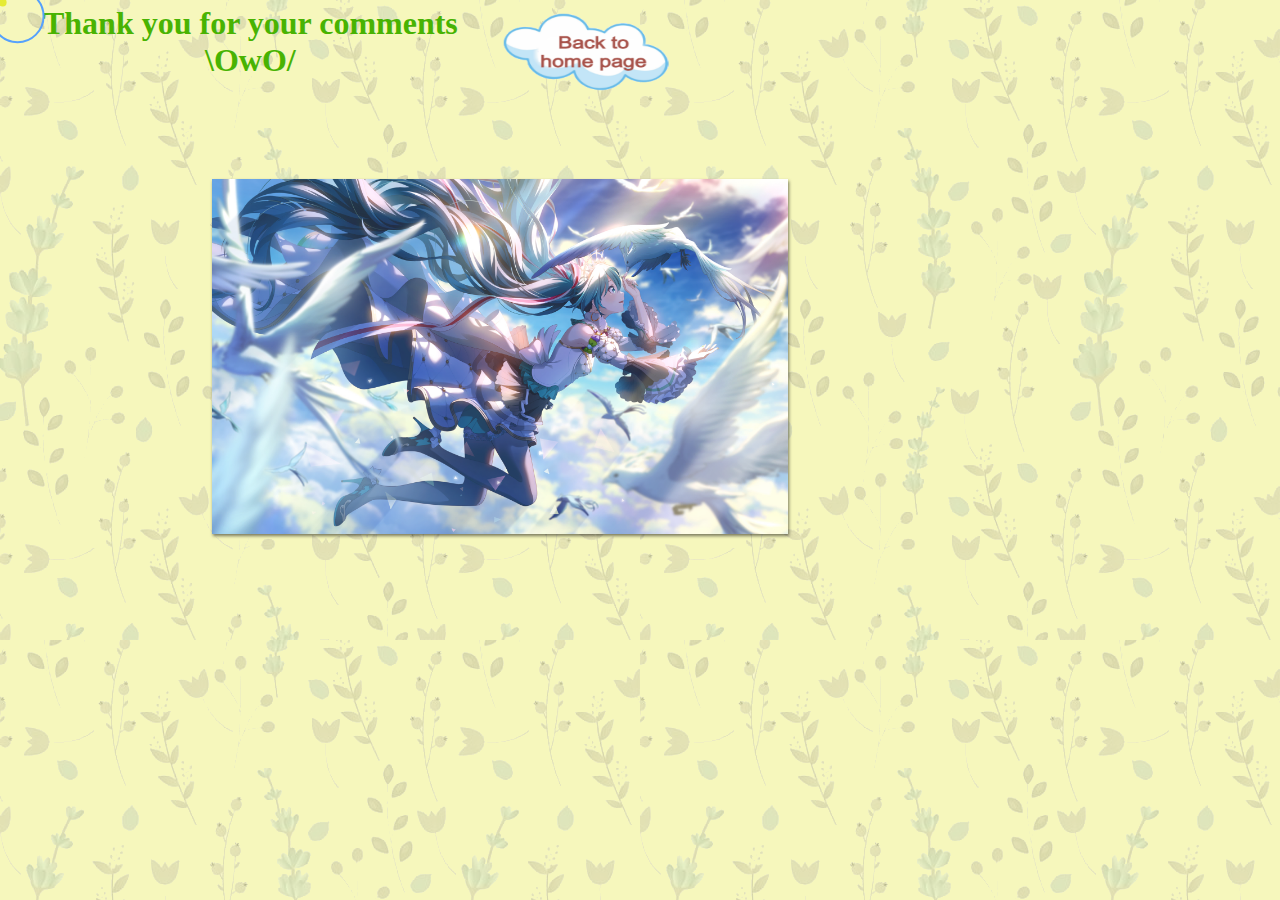
<file: thanks_rating.html>
<html>
	<head>
		<meta charset="UTF-8">
		<title>Thank you!</title>
		<link rel="stylesheet" type="text/css" href="styles/ITP4827_Assignment_CSS.css">
        <script type="text/javascript" src="scripts/ITP4827_Assignment_JS.js"></script>
        <script async src="https://www.googletagmanager.com/gtag/js?id=G-DWKL4X69Y6"></script>
        <script>
            window.dataLayer = window.dataLayer || [];
            function gtag(){dataLayer.push(arguments);}
            gtag('js', new Date());
            gtag('config', 'G-DWKL4X69Y6');
        </script>
	</head>
	<body class="b2">
        <table width="1000" height="500" border="0">
            <tr>
                <td width="500" height="50">
                    <h1>Thank you for your comments \OwO/</h1>
                </td>
                <td width="500" height="50" style="text-align: left">
                    <a href="index.html" target="_self" class="back">
                        <img src="images/back_to_home_page.png" width="170" height="100">
                    </a>
                </td>
            </tr>
            <tr height="500" text-align="center">
                <td width="500" colspan="2" class="vs_thanks" style="text-align: center">
                    <a href="easter_egg.html" target="_self">
                        <img src="images/hatsune_miku_thanks.png" width="576" height="355">
                    </a>
                </td>
            </tr>
        </table>
        <div class="cursor"></div>
        <div class="cursor2"></div>
        <script>cursorAnimation();</script>
    </body>
</html>
</file>
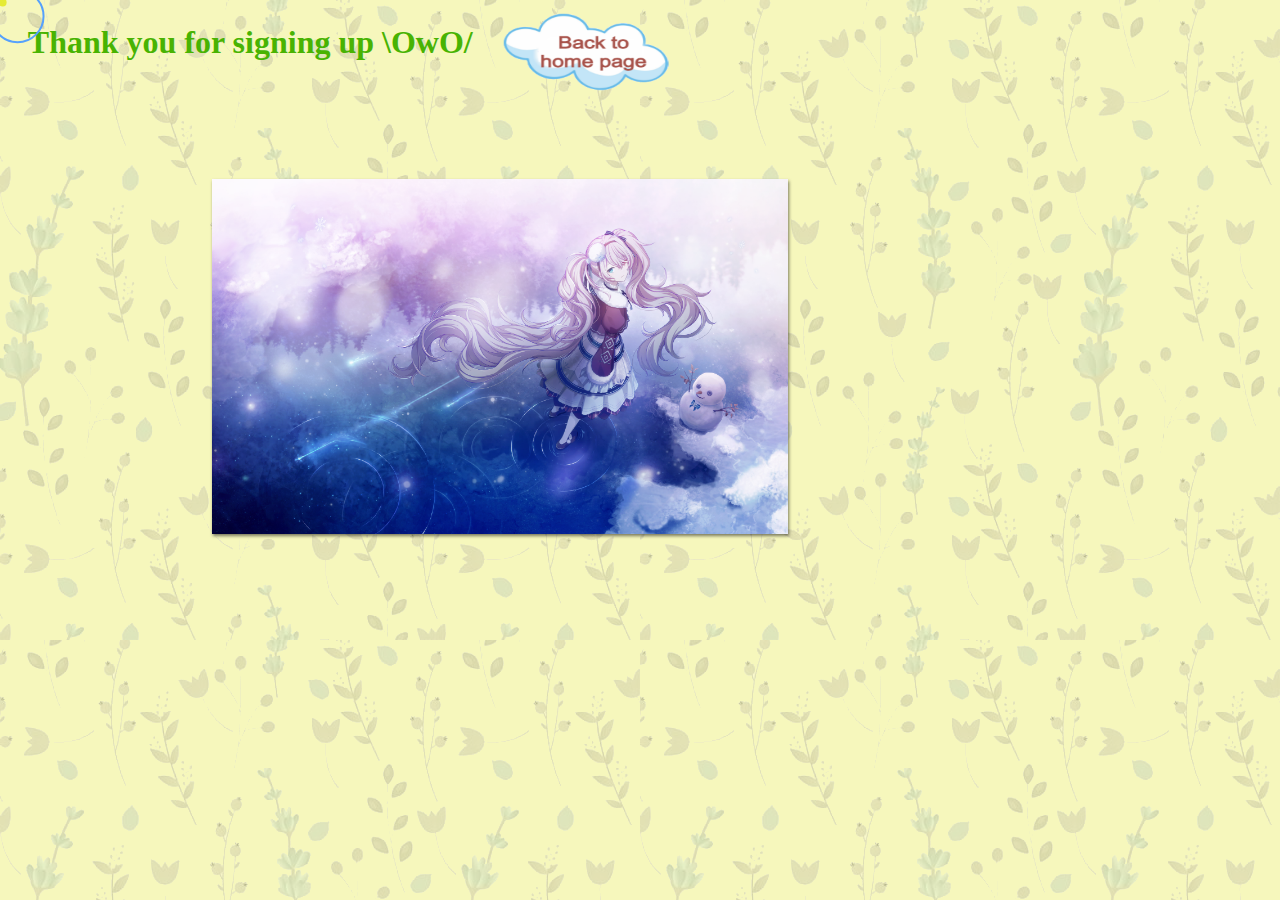
<file: thanks_signup.html>
<html>
	<head>
		<meta charset="UTF-8">
		<title>Thank you!</title>
		<link rel="stylesheet" type="text/css" href="styles/ITP4827_Assignment_CSS.css">
        <script type="text/javascript" src="scripts/ITP4827_Assignment_JS.js"></script>
        <script async src="https://www.googletagmanager.com/gtag/js?id=G-DWKL4X69Y6"></script>
        <script>
            window.dataLayer = window.dataLayer || [];
            function gtag(){dataLayer.push(arguments);}
            gtag('js', new Date());
            gtag('config', 'G-DWKL4X69Y6');
        </script>
	</head>
	<body class="b2">
        <table width="1000" height="500" border="0">
            <tr>
                <td width="500" height="50">
                    <h1>Thank you for signing up \OwO/</h1>
                </td>
                <td width="500" height="50" style="text-align: left">
                    <a href="index.html" target="_self" class="back">
                        <img src="images/back_to_home_page.png" width="170" height="100">
                    </a>
                </td>
            </tr>
            <tr height="500" text-align="center">
                <td width="500" colspan="2" class="vs_thanks" style="text-align: center">
                    <a href="easter_egg.html" target="_self">
                        <img src="images/hatsune_miku_thanks_2.png" width="576" height="355">
                    </a>
                </td>
            </tr>
        </table>
        <div class="cursor"></div>
        <div class="cursor2"></div>
        <script>cursorAnimation();</script>
    </body>
</html>
</file>
<file: styles/ITP4827_Assignment_CSS.css>
* {
	cursor: url(../images/cursor.png), default;
}
body {
	margin: 0;
	padding: 0;
	font-family: Comic Sans MS, Comic Sans, cursive;
	background: #f6f7bc;
	background-image: url(../images/flower.png);
}
h1 {
	font-weight: 500px;
}
.f1, .f10 {
	width: 500px;
	padding: 40px;
	position: absolute;
	top: 50%;
	left: 50%;
	transform: translate(-50%, -50%);
	background: #48b302;
	text-align: center;
}
.f1 h1, .f10 h1, .rating h1, .rating form header {
	color: #acf377;
}
input[type="text"], input[type="password"], input[type="email"] {
	border: 2px solid #acf377;
	background: none;
	display: block;
	margin: 20px auto;
	text-align: center;
	padding: 14px 10px;
	width: 200px;
	outline: none;
	color: white;
	border-radius: 24px;
	transition: 0.25s;
}
input[type="text"]:focus, input[type="password"]:focus, input[type="email"]:focus {
	width: 250px;
	border-color: white;
}
small, span, label, .f10 p {
	color: #acf377;
}
input[type="submit"], button {
	border: 2px solid #acf377;
	background: none;
	display: block;
	margin: 20px auto;
	text-align: center;
	padding: 14px 40px;
	outline: none;
	color: white;
	border-radius: 24px;
	transition: 0.25s;
	cursor: pointer;
}
input[type="submit"]:hover, button:hover {
	background: #acf377;
	font-size: 14pt;
}
.f1 h1 {
	color: #acf377;
	font-weight: 500px;
}
.b2 h1 {
	color: #48b302;
	font-weight: 500px;
}
.b2 h2 {
	color: #48b302;
	font-weight: 400px;
}
.b2 td {
	text-align: center;
	color: #008c49;
}
.b2 img:hover, .back img:hover {
	transform: scale(1.2);
}
.b2 .vs1 img, .b2 .vs2 img {
	border-radius: 15px;
}
.b2 .vs1 p, .b2 .vs2 p {
	font-size: 14pt;
	font-weight: bold;
}
.miku h1, .rin h1, .len h1, .luka h1, .kaito h1, .meiko h1 {
	text-align: center;
}
.miku, .miku p {
	color: #52c7ad;
}
.rin, .rin p {
	color: #ffa500;
}
.len, .len p {
	color: #d6d600;
}
.luka, .luka p {
	color: #ffaadd;
}
.kaito, .kaito p {
	color: blue;
}
.meiko, .meiko p {
	color: red;
}
.vs_full img {
	border-radius: 30px;	
}
.vs_full img:hover {
	opacity: 1;
	box-shadow: 0 0 20px #952;
}
.vs_thanks img {
	box-shadow: 1px 2px 3px rgba(0, 0, 0, 0.5);
}
.vs_thanks img:hover {
	opacity: 1;
	box-shadow: 0 0 20px #39C5BB;
}
.rating {
	width: 400px;
	background: #0cad32;
	padding: 20px 30px;
	border: 1px solid white;
	border-radius: 5px;
	display: flex;
	align-items: center;
	justify-content: center;
	flex-direction: column;
}
.rating .star input {
	display: none;
}
.star label {
	font-size: 40px;
	color: #444;
	padding: 10px;
	float: right;
	transition: all 0.2s ease;
}
.rating input:not(:checked) ~ label:hover, .rating input:not(:checked) ~ label:hover ~ label {
	color: #fd4;
}
.rating input:checked ~ label {
	color: #fd4;
}
.rating input#rate-5:checked ~ label {
	color: #fe7;
	text-shadow: 0 0 20px #952;
}
.rating form {
	display: none;
}
.rating input:checked ~ form {
	display: block;
}
.rating form header {
	width: 100%;
	font-size: 25px;
	font-weight: 500%;
	margin: 5px 0 20px 0;
	transition: all 0.2s ease;
}
.rating form textarea {
	height: 100px;
	width: 100%;
	overflow: hidden;
	outline: none;
	border: 1px solid #333;
	background: #b3f4fc;
	padding: 10px;
	font-size: 17px;
	color: #008a29;
	resize: none;
}
.rating input#rate-1:checked ~ form header:before {
	content: "Boring. (☍﹏⁰) ";
}
.rating input#rate-2:checked ~ form header:before {
	content: "Not really attractive. XwX";
}
.rating input#rate-3:checked ~ form header:before {
	content: "Good. (´⊙ω⊙`)";
}
.rating input#rate-4:checked ~ form header:before {
	content: "Fairly awesome. (ﾟ∀ﾟ)";
}
.rating input#rate-5:checked ~ form header:before {
	content: "Extremely amazing!!! >w<";
}
.cursor {
	position: fixed;
	width: 50px;
	height: 50px;
	border: 2px solid #56a1fc;
	border-radius: 50%;
	left: 0;
	top: 0;
	pointer-events: none;
	transform: translate(-17.5%, -20%);
	transition: 0.5s;
}
.cursor2 {
	position: fixed;
	width: 8px;
	height: 8px;
	background-color: #e5eb34;
	border-radius: 50%;
	left: 0;
	top: 0;
	pointer-events: none;
	transform: translate(-17.5%, -20%);
	transition: 0.15s;
}
.f1:hover ~ .cursor {
    transform: translate(-17.5%, -20%) scale(1.5);
    border: 2px solid #56a1fc;
    background-color: #82af44;
    opacity: 0.5;
}
.f1:hover ~ .cursor2 {
    opacity: 0;
}
#easter-egg {
    position: static;
    top: 50%;
    left: 50%;
    font-size: 32px;
    animation: jump 1.2s infinite;
}
@keyframes jump {
    0% { transform: translate(-20%, -20%) scale(1.25, 0.75); }
    50% { transform: translate(-20%, -60%) scale(1, 1); }
    55% { transform: translate(-20%, -60%) rotate(15deg); }
    60% { transform: translate(-20%, -60%) rotate(-15deg); }
    65% { transform: translate(-20%, -60%) rotate(15deg); }
    70% { transform: translate(-20%, -60%) rotate(-15deg); }
    100% { transform: translate(-20%, -20%) scale(1.25, 0.75); }
}
@media only screen and (max-width: 800px) {
	body {
		background: #c7f9a6;
		background-image: url(../images/star.png);
	}
	table, td, tr {
		display: block;
	}
	.f1, .f10 {
		top: 100%;
	}
	.miku p, .rin p, .len p, .luka p, .kaito p, .meiko p, .miku ul, .rin ul, .len ul, .luka ul, .kaito ul, .meiko ul {
		float: left;
	}
	.miku img, .rin img, .len img, .luka img, .kaito img, .meiko img {
		clear: both;
	}
}
@media only screen and (max-width: 500px) {
	body {
		background: #adcdff;
		background-image: url(../images/confetti.png);
	}
	.f1, .f10 {
		top: 200%;
	}
}
</file>
